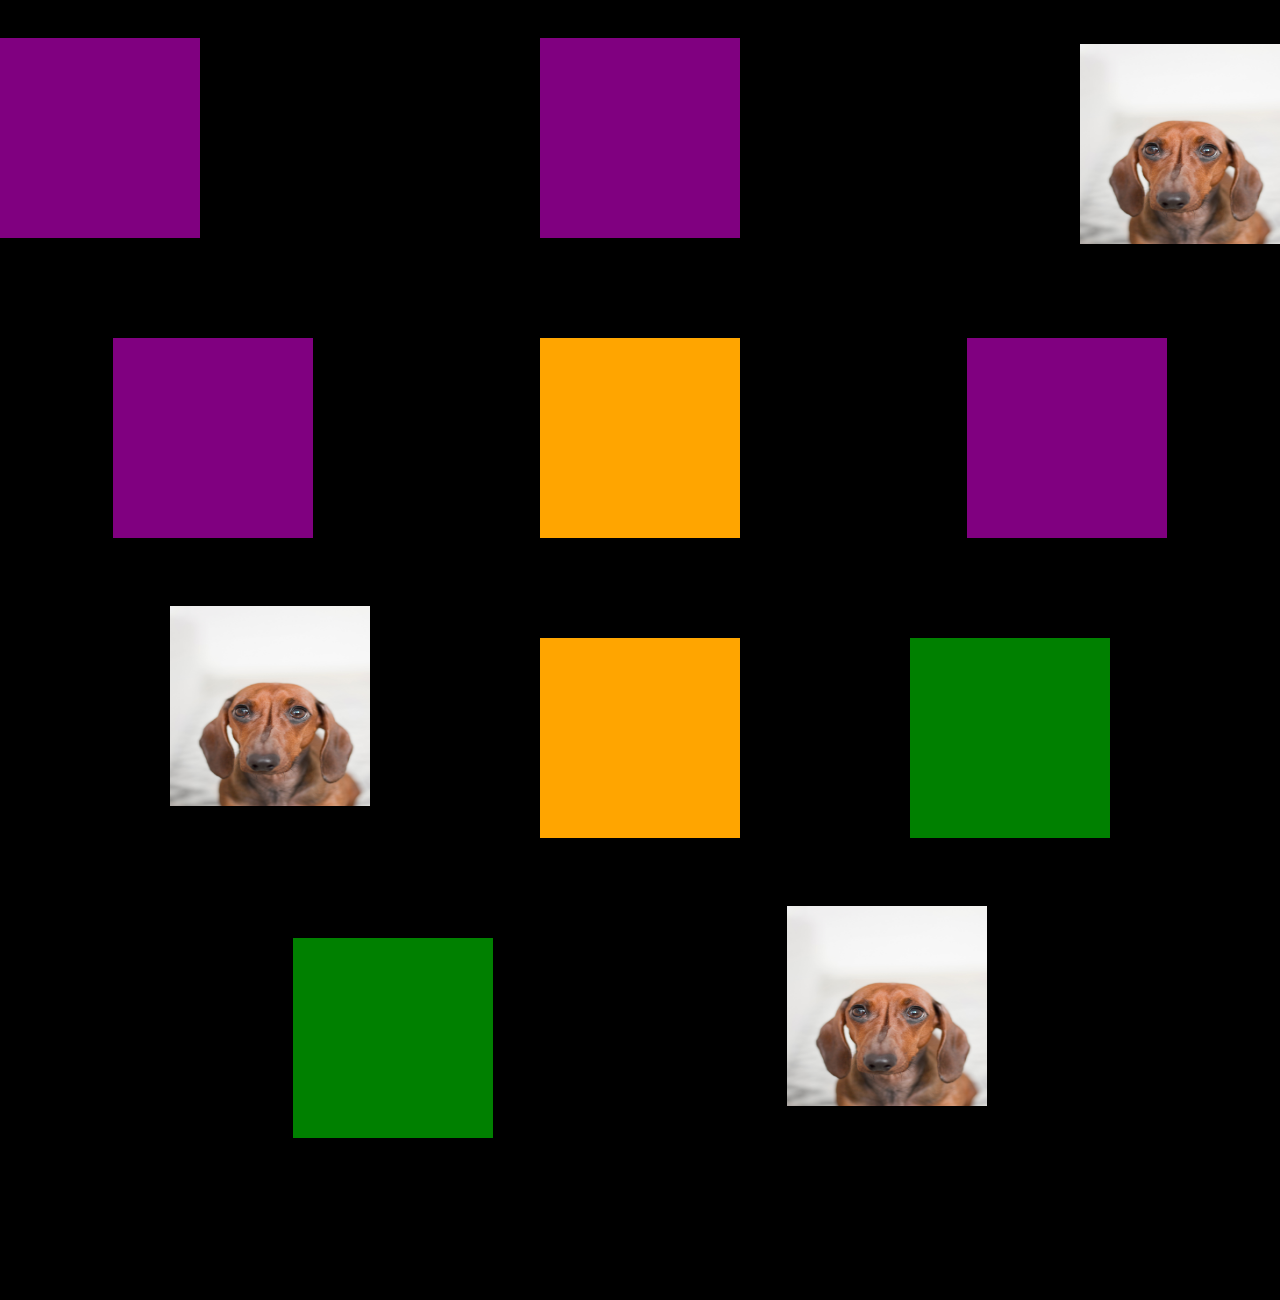
<file: recuperacaoLIMA/atv1/index.html>
<!DOCTYPE html>
<html lang="en">
<head>
    <meta charset="UTF-8">
    <meta name="viewport" content="width=device-width, initial-scale=1.0">
    <link rel="stylesheet" href="assets/css/style.css">
    <title>Cachorro vagabundo n fica no lugar certo</title>
</head>
<body>

    <div class="cima">
        <div class="roxo"></div>
        <div class="roxo"></div>
        <div class="cachorro"><img src="assets/img/cachorro.jpg" class="cachorro"></div>
    </div>

    <div class="meio">
        <div class="roxo"></div>
        <div class="laranja"></div>
        <div class="roxo"></div>
    </div>

    <div class="baixo">
        <div class="cachoro"><img src="assets/img/cachorro.jpg" class="cachorro"></div>
        <div class="laranja"></div>
        <div class="verde"></div>
    </div>

    <div class="lado">
        <div class="verde"></div>
        <div class="cachoro"><img src="assets/img/cachorro.jpg" class="cachorro"></div>
    </div>

    <div class="outroLado">
    </div>
</body>

</html>
</file>
<file: recuperacaoLIMA/atv1/assets/css/style.css>
* {
    margin: 0;
    padding: 0;
}

body {
    background-color:black
}

.cima {
    width: 100%;
    height: 300px;
    display: flex;
    justify-content: space-between;
}


.roxo{
    background-color: purple;
    width: 200px;
    height: 200px;
    margin-top: 3%;
}

.meio {
    width: 100%;
    height: 300px;
    display: flex;
    justify-content: space-around;
}


.baixo {
    width: 100%;
    height: 300px;
    display: flex;
    justify-content: space-evenly;
}
.verde{
    background-color: green;
    width: 200px;
    height: 200px;
    margin-top: 3%;
}
.cachorro{
    height: 200px;
    width: 200px;
    margin-top: 3%;
}
.laranja{
    background-color: orange;
    width: 200px;
    height: 200px;
    margin-top: 3%;
}
.lado{
    width: 100%;
    height: 200px;
    display: flex;
    justify-content: space-evenly;
}
.outroLado{
    width: 100%;
    height: 200px;
    display: flex;
    justify-content: space-between;
}
</file>
